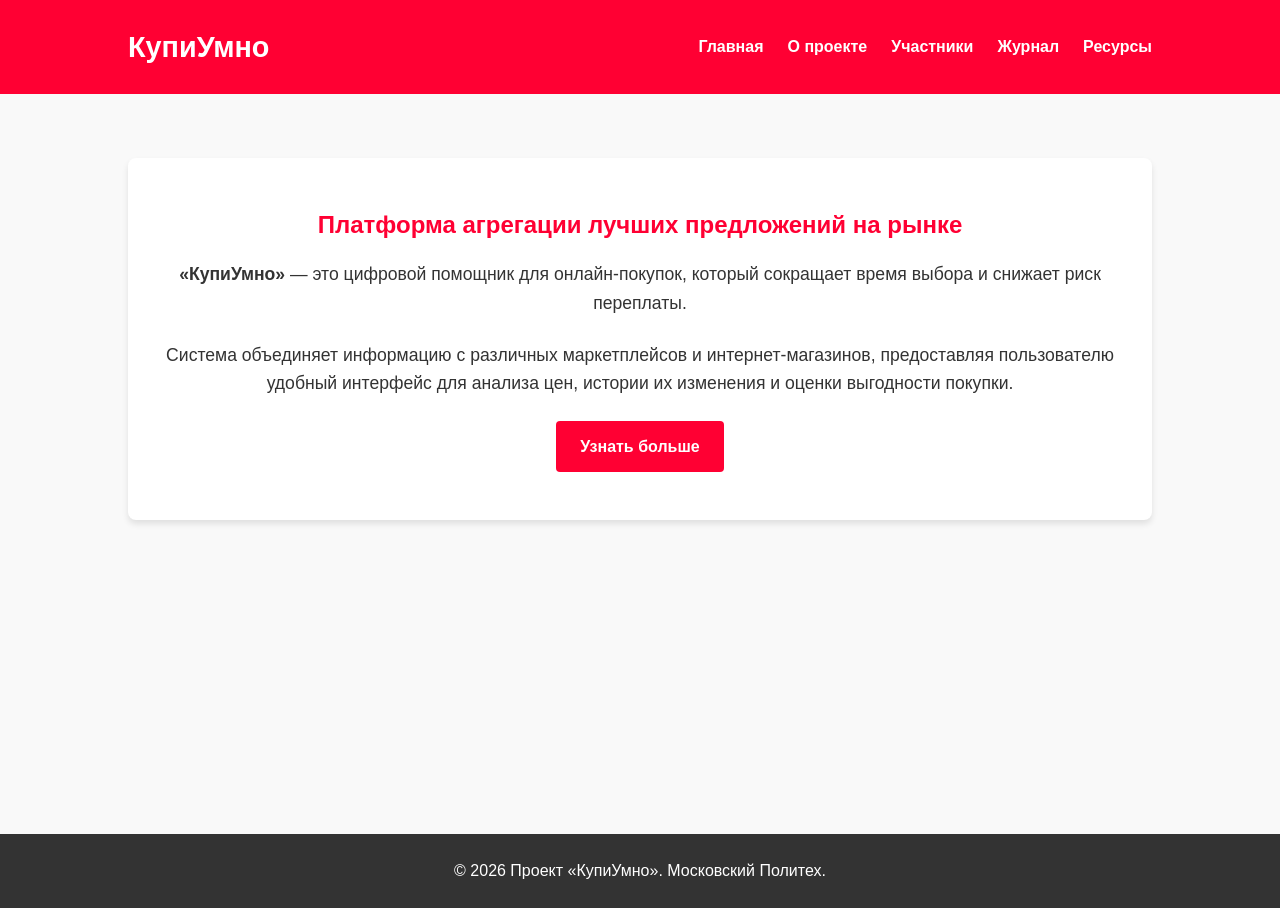
<file: site/index.html>
<!DOCTYPE html>
<html lang="ru">
<head>
    <meta charset="UTF-8">
    <meta name="viewport" content="width=device-width, initial-scale=1.0">
    <title>КупиУмно - Главная</title>
    <link rel="stylesheet" href="css/style.css">
</head>
<body>
    <header>
        <div class="container">
            <h1>КупиУмно</h1>
            <nav>
                <ul>
                    <li><a href="index.html">Главная</a></li>
                    <li><a href="about.html">О проекте</a></li>
                    <li><a href="team.html">Участники</a></li>
                    <li><a href="journal.html">Журнал</a></li>
                    <li><a href="resources.html">Ресурсы</a></li>
                </ul>
            </nav>
        </div>
    </header>

    <main class="container">
        <section class="hero">
            <h2>Платформа агрегации лучших предложений на рынке </h2>
            <p><strong>«КупиУмно»</strong> — это цифровой помощник для онлайн-покупок, который сокращает время выбора и снижает риск переплаты.</p>
            <p>Система объединяет информацию с различных маркетплейсов и интернет-магазинов, предоставляя пользователю удобный интерфейс для анализа цен, истории их изменения и оценки выгодности покупки.</p>
            <a href="about.html" class="btn">Узнать больше</a>
        </section>
    </main>

    <footer>
        <div class="container">
            <p>© 2026 Проект «КупиУмно». Московский Политех.</p>
        </div>
    </footer>
</body>
</html>
</file>
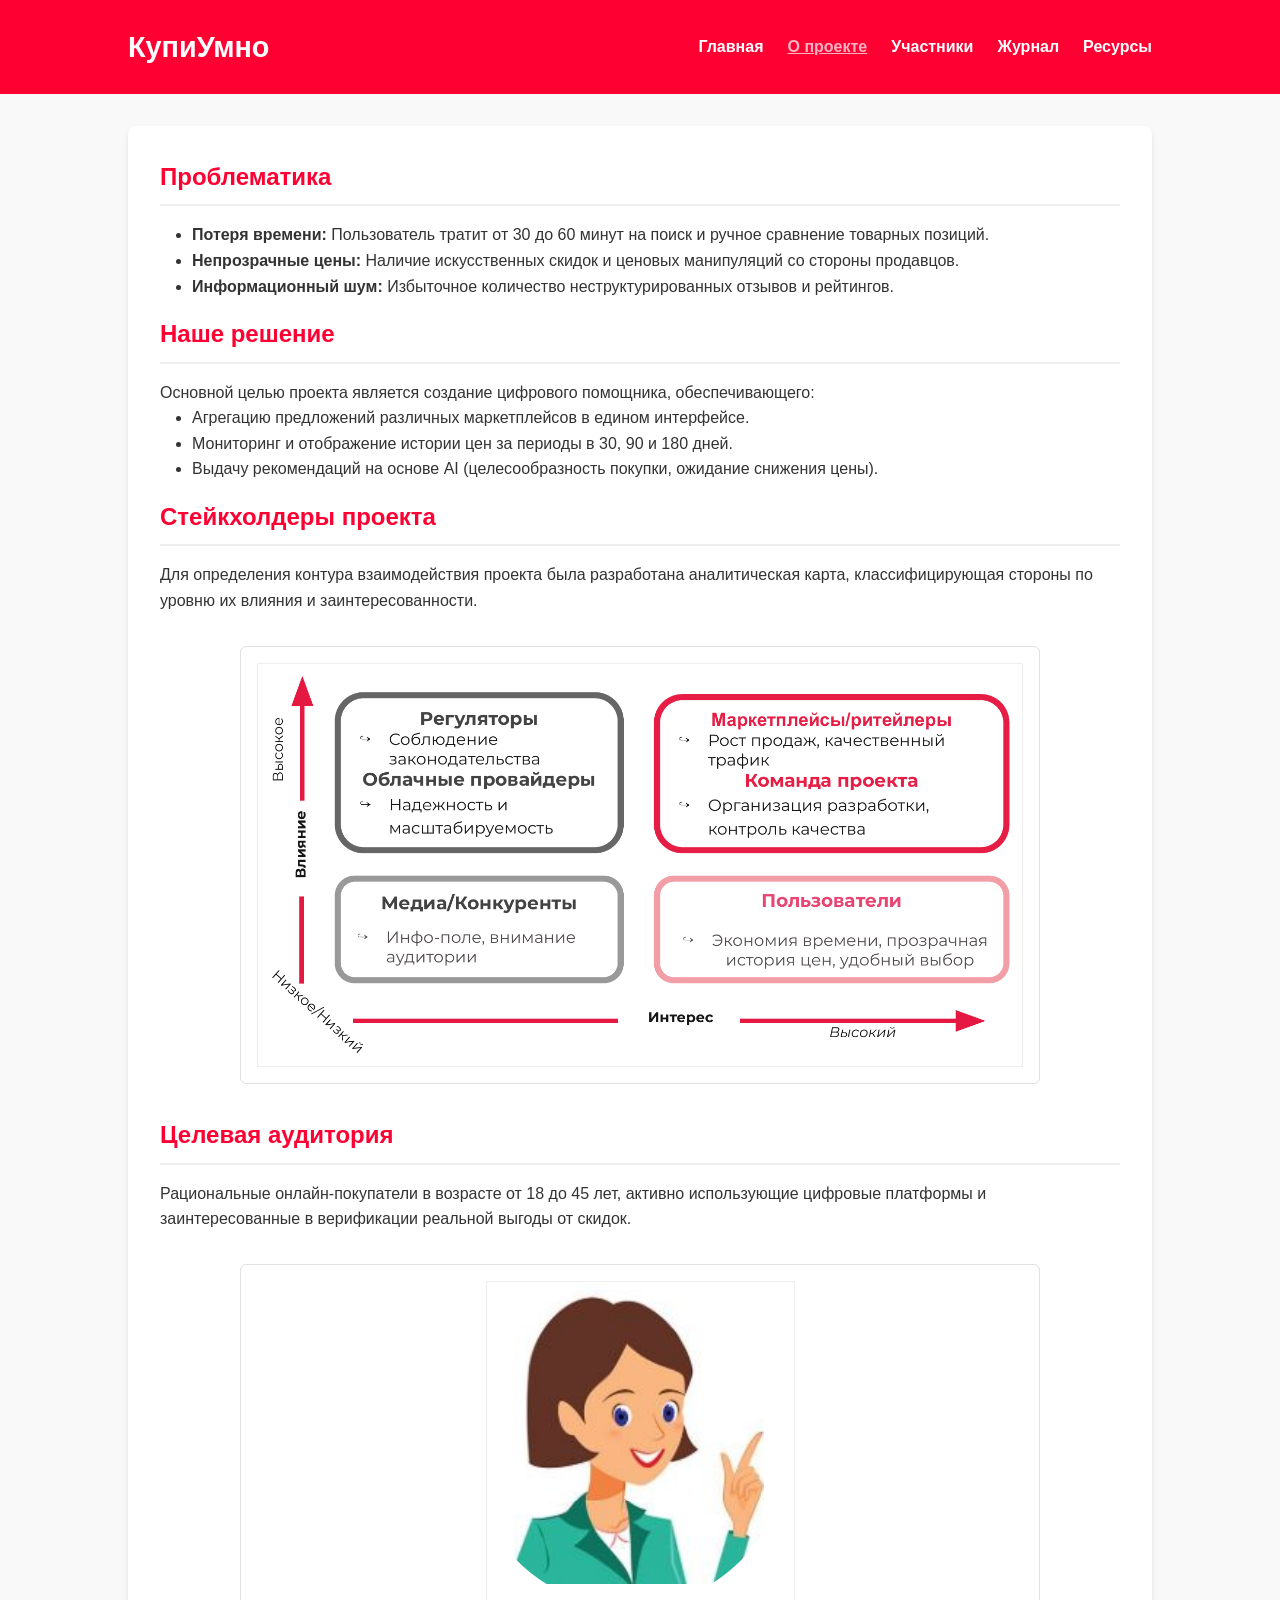
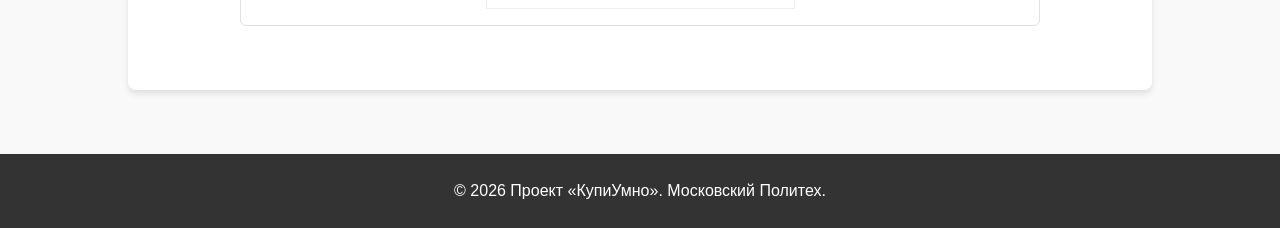
<file: site/about.html>
<!DOCTYPE html>
<html lang="ru">
<head>
    <meta charset="UTF-8">
    <meta name="viewport" content="width=device-width, initial-scale=1.0">
    <title>О проекте - КупиУмно</title>
    <link rel="stylesheet" href="css/style.css">
</head>
<body>
    <header>
        <div class="container">
            <h1>КупиУмно</h1>
            <nav>
                <ul>
                    <li><a href="index.html">Главная</a></li>
                    <li><a href="about.html" class="active">О проекте</a></li>
                    <li><a href="team.html">Участники</a></li>
                    <li><a href="journal.html">Журнал</a></li>
                    <li><a href="resources.html">Ресурсы</a></li>
                </ul>
            </nav>
        </div>
    </header>

    <main class="container">
        <section class="content-section">
            <h2>Проблематика</h2>
            <ul>
                <li><strong>Потеря времени:</strong> Пользователь тратит от 30 до 60 минут на поиск и ручное сравнение товарных позиций.</li>
                <li><strong>Непрозрачные цены:</strong> Наличие искусственных скидок и ценовых манипуляций со стороны продавцов.</li>
                <li><strong>Информационный шум:</strong> Избыточное количество неструктурированных отзывов и рейтингов.</li>
            </ul>

            <h2>Наше решение</h2>
            <p>Основной целью проекта является создание цифрового помощника, обеспечивающего:</p>
            <ul>
                <li>Агрегацию предложений различных маркетплейсов в едином интерфейсе.</li>
                <li>Мониторинг и отображение истории цен за периоды в 30, 90 и 180 дней.</li>
                <li>Выдачу рекомендаций на основе AI (целесообразность покупки, ожидание снижения цены).</li>
            </ul>

            <h2>Стейкхолдеры проекта</h2>
            <p>Для определения контура взаимодействия проекта была разработана аналитическая карта, классифицирующая стороны по уровню их влияния и заинтересованности.</p>
            
            <div class="img-container">
                <img src="images/diagram.png" alt="Карта стейкхолдеров проекта КупиУмно" class="project-img">
            </div>

            <h2>Целевая аудитория</h2>
            <p>Рациональные онлайн-покупатели в возрасте от 18 до 45 лет, активно использующие цифровые платформы и заинтересованные в верификации реальной выгоды от скидок.</p>
            
            <div class="img-container">
                <img src="images/portret.png" alt="Портрет представителя целевой аудитории" class="project-img">
            </div>
        </section>
    </main>

    <footer>
        <div class="container">
            <p>© 2026 Проект «КупиУмно». Московский Политех.</p>
        </div>
    </footer>
</body>
</html>
</file>
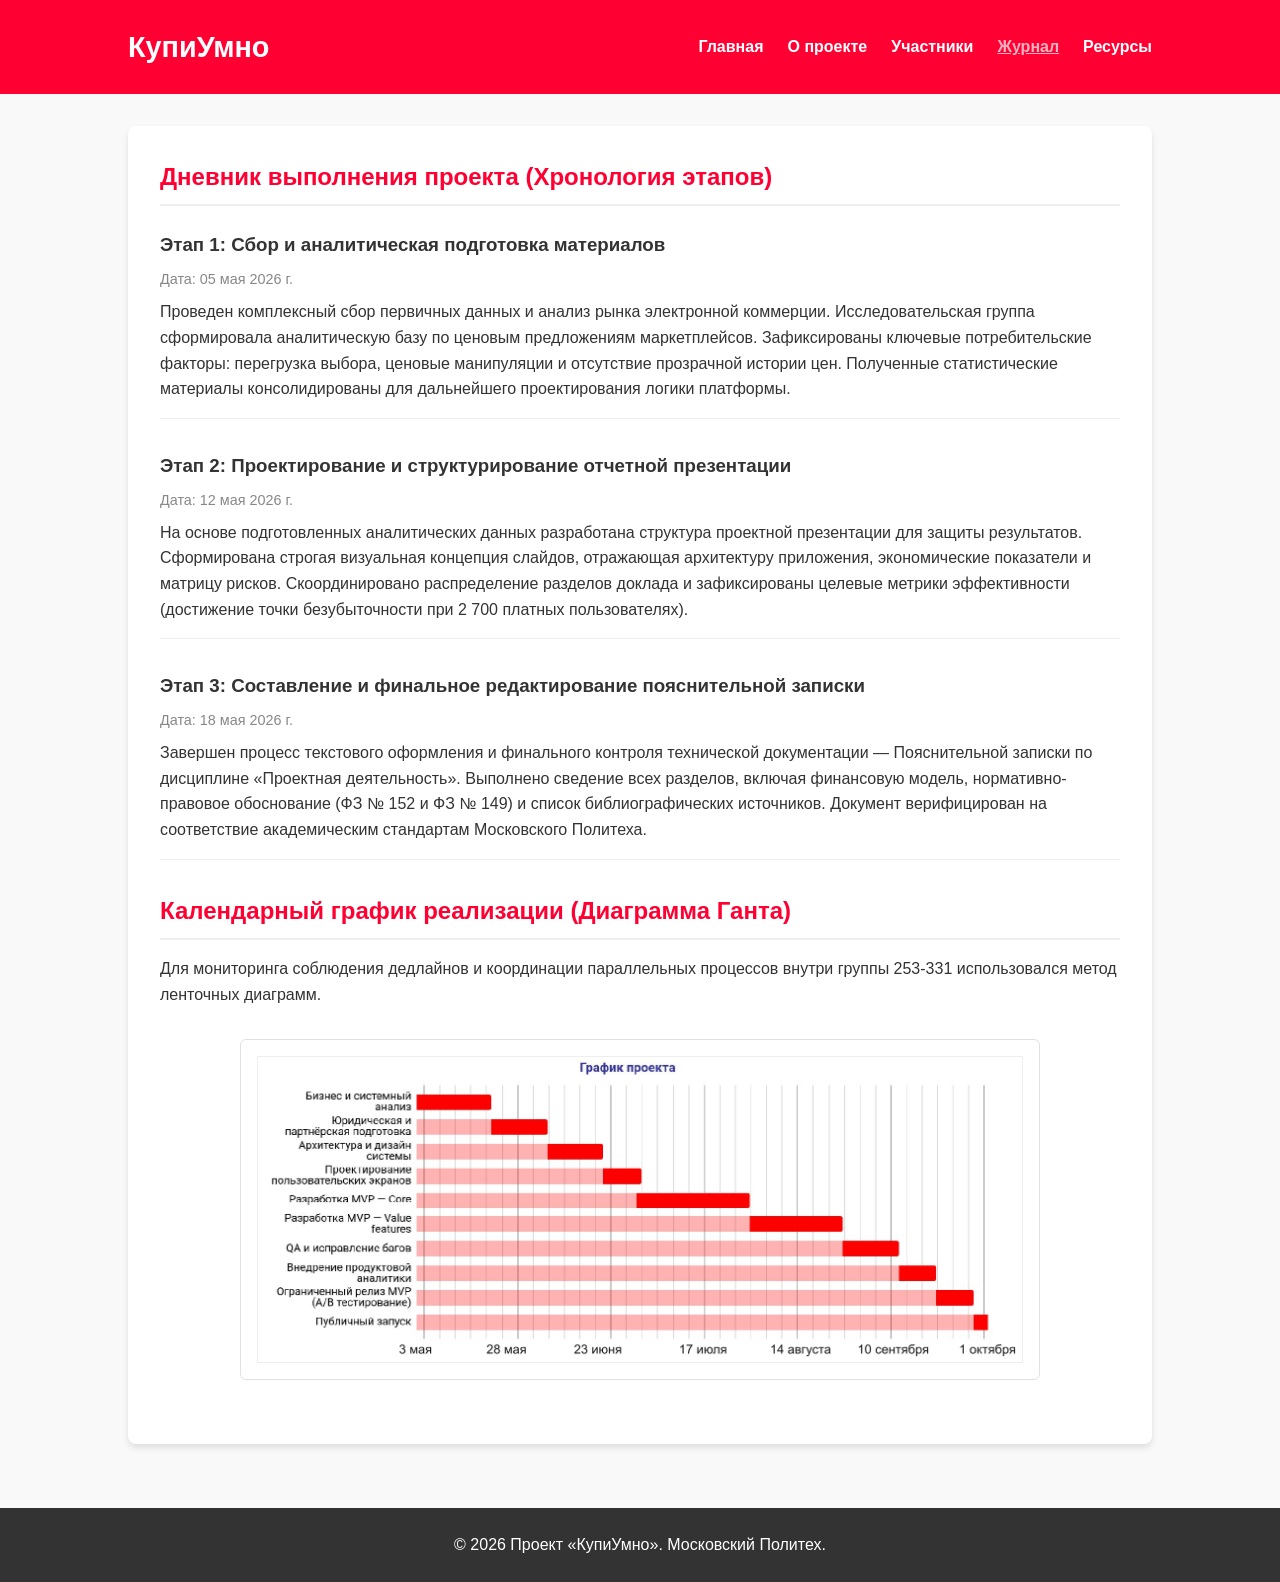
<file: site/journal.html>
<!DOCTYPE html>
<html lang="ru">
<head>
    <meta charset="UTF-8">
    <meta name="viewport" content="width=device-width, initial-scale=1.0">
    <title>Журнал проекта - КупиУмно</title>
    <link rel="stylesheet" href="css/style.css">
</head>
<body>
    <header>
        <div class="container">
            <h1>КупиУмно</h1>
            <nav>
                <ul>
                    <li><a href="index.html">Главная</a></li>
                    <li><a href="about.html">О проекте</a></li>
                    <li><a href="team.html">Участники</a></li>
                    <li><a href="journal.html" class="active">Журнал</a></li>
                    <li><a href="resources.html">Ресурсы</a></li>
                </ul>
            </nav>
        </div>
    </header>

    <main class="container">
        <section class="content-section">
            <h2>Дневник выполнения проекта (Хронология этапов)</h2>
            
            <article class="post">
                <h3>Этап 1: Сбор и аналитическая подготовка материалов</h3>
                <p class="date">Дата: 05 мая 2026 г.</p>
                <p>Проведен комплексный сбор первичных данных и анализ рынка электронной коммерции. Исследовательская группа сформировала аналитическую базу по ценовым предложениям маркетплейсов. Зафиксированы ключевые потребительские факторы: перегрузка выбора, ценовые манипуляции и отсутствие прозрачной истории цен. Полученные статистические материалы консолидированы для дальнейшего проектирования логики платформы.</p>
            </article>

            <article class="post">
                <h3>Этап 2: Проектирование и структурирование отчетной презентации</h3>
                <p class="date">Дата: 12 мая 2026 г.</p>
                <p>На основе подготовленных аналитических данных разработана структура проектной презентации для защиты результатов. Сформирована строгая визуальная концепция слайдов, отражающая архитектуру приложения, экономические показатели и матрицу рисков. Скоординировано распределение разделов доклада и зафиксированы целевые метрики эффективности (достижение точки безубыточности при 2 700 платных пользователях).</p>
            </article>

            <article class="post">
                <h3>Этап 3: Составление и финальное редактирование пояснительной записки</h3>
                <p class="date">Дата: 18 мая 2026 г.</p>
                <p>Завершен процесс текстового оформления и финального контроля технической документации — Пояснительной записки по дисциплине «Проектная деятельность». Выполнено сведение всех разделов, включая финансовую модель, нормативно-правовое обоснование (ФЗ № 152 и ФЗ № 149) и список библиографических источников. Документ верифицирован на соответствие академическим стандартам Московского Политеха.</p>
            </article>

            <h2>Календарный график реализации (Диаграмма Ганта)</h2>
            <p>Для мониторинга соблюдения дедлайнов и координации параллельных процессов внутри группы 253-331 использовался метод ленточных диаграмм.</p>

            <div class="img-container">
                <img src="images/gant.png" alt="Диаграмма Ганта проекта КупиУмно" class="project-img">
            </div>
        </section>
    </main>

    <footer>
        <div class="container">
            <p>© 2026 Проект «КупиУмно». Московский Политех.</p>
        </div>
    </footer>
</body>
</html>
</file>
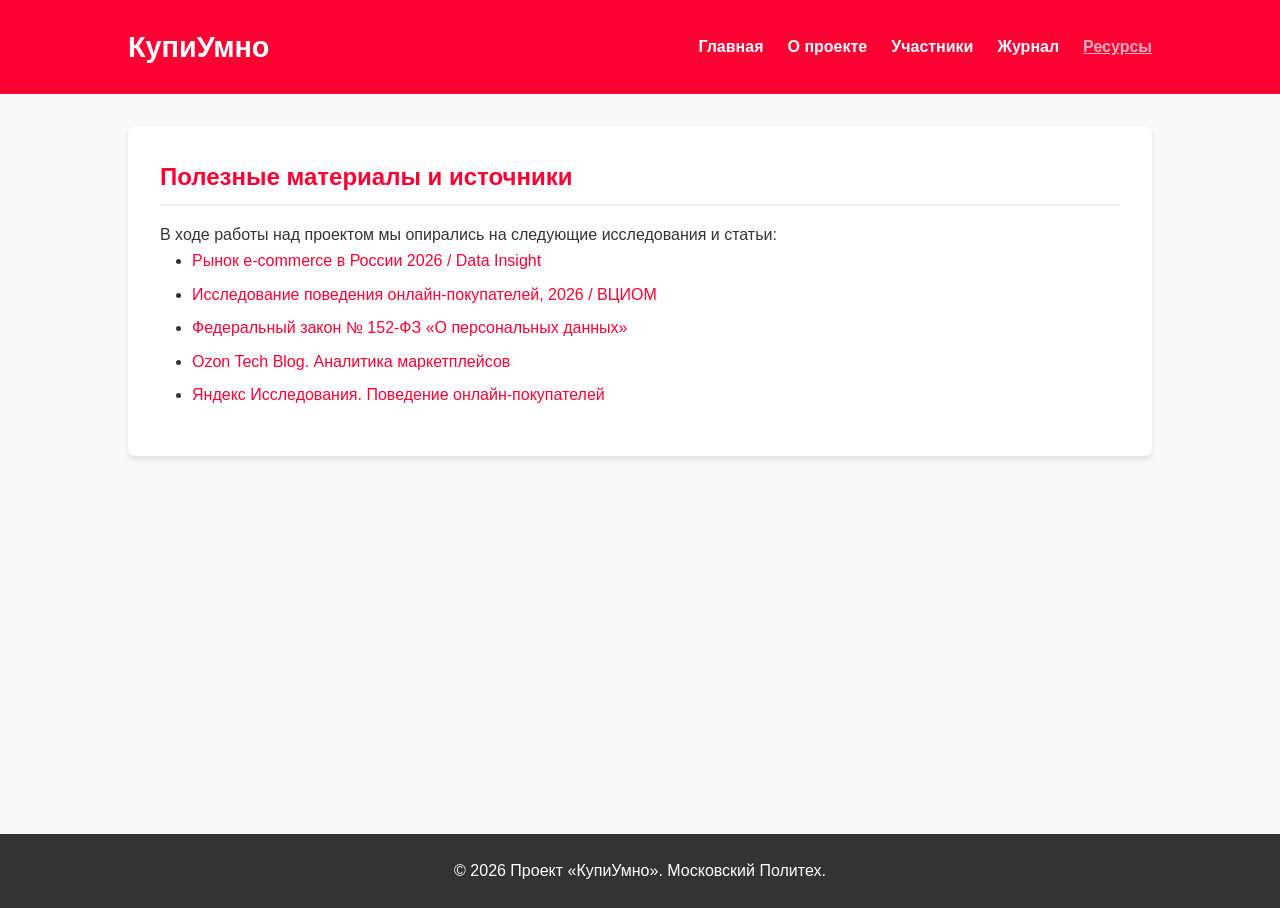
<file: site/resources.html>
<!DOCTYPE html>
<html lang="ru">
<head>
    <meta charset="UTF-8">
    <meta name="viewport" content="width=device-width, initial-scale=1.0">
    <title>Ресурсы - КупиУмно</title>
    <link rel="stylesheet" href="css/style.css">
</head>
<body>
    <header>
        <div class="container">
            <h1>КупиУмно</h1>
            <nav>
                <ul>
                    <li><a href="index.html">Главная</a></li>
                    <li><a href="about.html">О проекте</a></li>
                    <li><a href="team.html">Участники</a></li>
                    <li><a href="journal.html">Журнал</a></li>
                    <li><a href="resources.html" class="active">Ресурсы</a></li>
                </ul>
            </nav>
        </div>
    </header>

    <main class="container">
        <section class="content-section">
            <h2>Полезные материалы и источники</h2>
            <p>В ходе работы над проектом мы опирались на следующие исследования и статьи:</p>
            <ul class="resources-list">
                <li><a href="#" target="_blank">Рынок e-commerce в России 2026 / Data Insight</a> </li>
                <li><a href="#" target="_blank">Исследование поведения онлайн-покупателей, 2026 / ВЦИОМ</a> </li>
                <li><a href="#" target="_blank">Федеральный закон № 152-ФЗ «О персональных данных»</a> </li>
                <li><a href="https://ozon.dev/" target="_blank">Ozon Tech Blog. Аналитика маркетплейсов</a> </li>
                <li><a href="https://yandex.ru/research" target="_blank">Яндекс Исследования. Поведение онлайн-покупателей</a> </li>
            </ul>
        </section>
    </main>

    <footer>
        <div class="container">
            <p>© 2026 Проект «КупиУмно». Московский Политех.</p>
        </div>
    </footer>
</body>
</html>
</file>
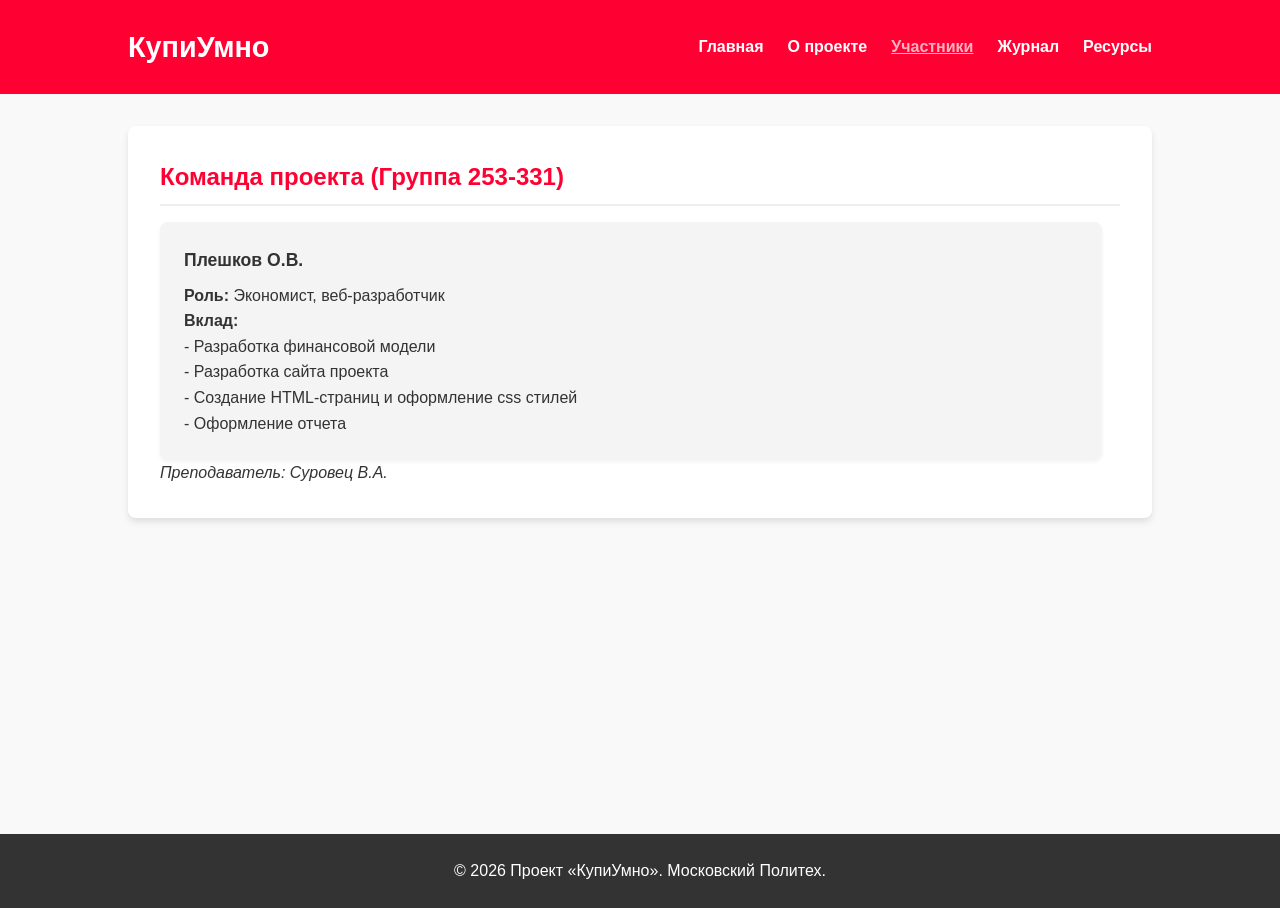
<file: site/team.html>
<!DOCTYPE html>
<html lang="ru">
<head>
    <meta charset="UTF-8">
    <meta name="viewport" content="width=device-width, initial-scale=1.0">
    <title>Участники - КупиУмно</title>
    <link rel="stylesheet" href="css/style.css">
</head>
<body>
    <header>
        <div class="container">
            <h1>КупиУмно</h1>
            <nav>
                <ul>
                    <li><a href="index.html">Главная</a></li>
                    <li><a href="about.html">О проекте</a></li>
                    <li><a href="team.html" class="active">Участники</a></li>
                    <li><a href="journal.html">Журнал</a></li>
                    <li><a href="resources.html">Ресурсы</a></li>
                </ul>
            </nav>
        </div>
    </header>

    <main class="container">
        <section class="content-section">
            <h2>Команда проекта (Группа 253-331) </h2>
                <div class="team-card">
                    <h3>Плешков О.В.</h3>
                    <p><strong>Роль:</strong> Экономист, веб-разработчик</p>
		    <p><strong>Вклад:</strong> </p>
		    <p>- Разработка финансовой модели </p>
		    <p>- Разработка сайта проекта</p>
		    <p>- Создание HTML-страниц и оформление css стилей</p>
		    <p>- Оформление отчета</p>
                </div>
            <p><em>Преподаватель: Суровец В.А. </em></p>
        </section>
    </main>

    <footer>
        <div class="container">
            <p>© 2026 Проект «КупиУмно». Московский Политех.</p>
        </div>
    </footer>
</body>
</html>
</file>
<file: site/css/style.css>
/* Базовые сбросы */
* {
    margin: 0;
    padding: 0;
    box-sizing: border-box;
}

body {
    font-family: 'Segoe UI', Tahoma, Geneva, Verdana, sans-serif;
    line-height: 1.6;
    color: #333;
    background-color: #f9f9f9;
}

.container {
    width: 80%;
    margin: 0 auto;
    max-width: 1200px;
}

/* Шапка сайта */
header {
    background-color: #ff0033;
    color: #fff;
    padding: 1.5rem 0;
}

header .container {
    display: flex;
    justify-content: space-between;
    align-items: center;
}

header h1 {
    font-size: 1.8rem;
}

nav ul {
    list-style: none;
    display: flex;
    gap: 1.5rem;
}

nav a {
    color: #fff;
    text-decoration: none;
    font-weight: bold;
    transition: opacity 0.3s;
}

nav a:hover, nav a.active {
    opacity: 0.7;
    text-decoration: underline;
}

/* Основной контент */
main {
    padding: 2rem 0;
    min-height: calc(100vh - 160px);
}

.hero {
    text-align: center;
    background: #fff;
    padding: 3rem 2rem;
    border-radius: 8px;
    box-shadow: 0 4px 6px rgba(0,0,0,0.1);
    margin-top: 2rem;
}

.hero h2 {
    margin-bottom: 1rem;
    color: #ff0033;
}

.hero p {
    margin-bottom: 1.5rem;
    font-size: 1.1rem;
}

.btn {
    display: inline-block;
    background: #ff0033;
    color: #fff;
    padding: 0.8rem 1.5rem;
    text-decoration: none;
    border-radius: 4px;
    font-weight: bold;
}

.btn:hover {
    background: #cc0029;
}

/* Секции контента (О проекте, Журнал и т.д.) */
.content-section {
    background: #fff;
    padding: 2rem;
    border-radius: 8px;
    box-shadow: 0 4px 6px rgba(0,0,0,0.1);
    margin-bottom: 2rem;
}

.content-section h2 {
    color: #ff0033;
    margin-bottom: 1rem;
    border-bottom: 2px solid #eee;
    padding-bottom: 0.5rem;
}

.content-section h3 {
    margin-top: 1.5rem;
    margin-bottom: 0.5rem;
}

.content-section ul {
    margin-left: 2rem;
    margin-bottom: 1rem;
}

/* Сетка для участников */
.team-grid {
    display: flex;
    flex-wrap: wrap;
    gap: 1.5rem;
    margin-top: 1.5rem;
}

.team-card {
    background: #f4f4f4;
    padding: 1.5rem;
    border-radius: 8px;
    width: calc(100% - 1.125rem);
    box-shadow: 0 2px 4px rgba(0,0,0,0.05);
}

.team-card h3 {
    margin-top: 0;
    font-size: 1.1rem;
    color: #333;
}

/* Посты журнала */
.post {
    margin-bottom: 2rem;
    padding-bottom: 1rem;
    border-bottom: 1px solid #eee;
}

.post .date {
    color: #888;
    font-size: 0.9rem;
    margin-bottom: 0.5rem;
}

/* Список ресурсов */
.resources-list li {
    margin-bottom: 0.5rem;
}

.resources-list a {
    color: #ff0033;
    text-decoration: none;
}

.resources-list a:hover {
    text-decoration: underline;
}

/* Подвал */
footer {
    text-align: center;
    padding: 1.5rem 0;
    background: #333;
    color: #fff;
}

/* Изображения */
/* Стили для интеграции графических материалов и диаграмм */
.img-container {
    margin: 2rem auto;
    text-align: center;
    max-width: 800px; /* Ограничение максимальной ширины схем для десктопов */
    background-color: #ffffff;
    padding: 1rem;
    border: 1px solid #e1e1e1;
    border-radius: 6px;
}

.project-img {
    max-width: 100%;
    height: auto;
    display: block;
    margin: 0 auto;
    border: 1px solid #eeeeee;
}

.img-caption {
    font-size: 0.9rem;
    color: #555555;
    margin-top: 0.75rem;
    font-family: Arial, sans-serif;
    font-weight: normal;
    line-height: 1.4;
}
</file>
